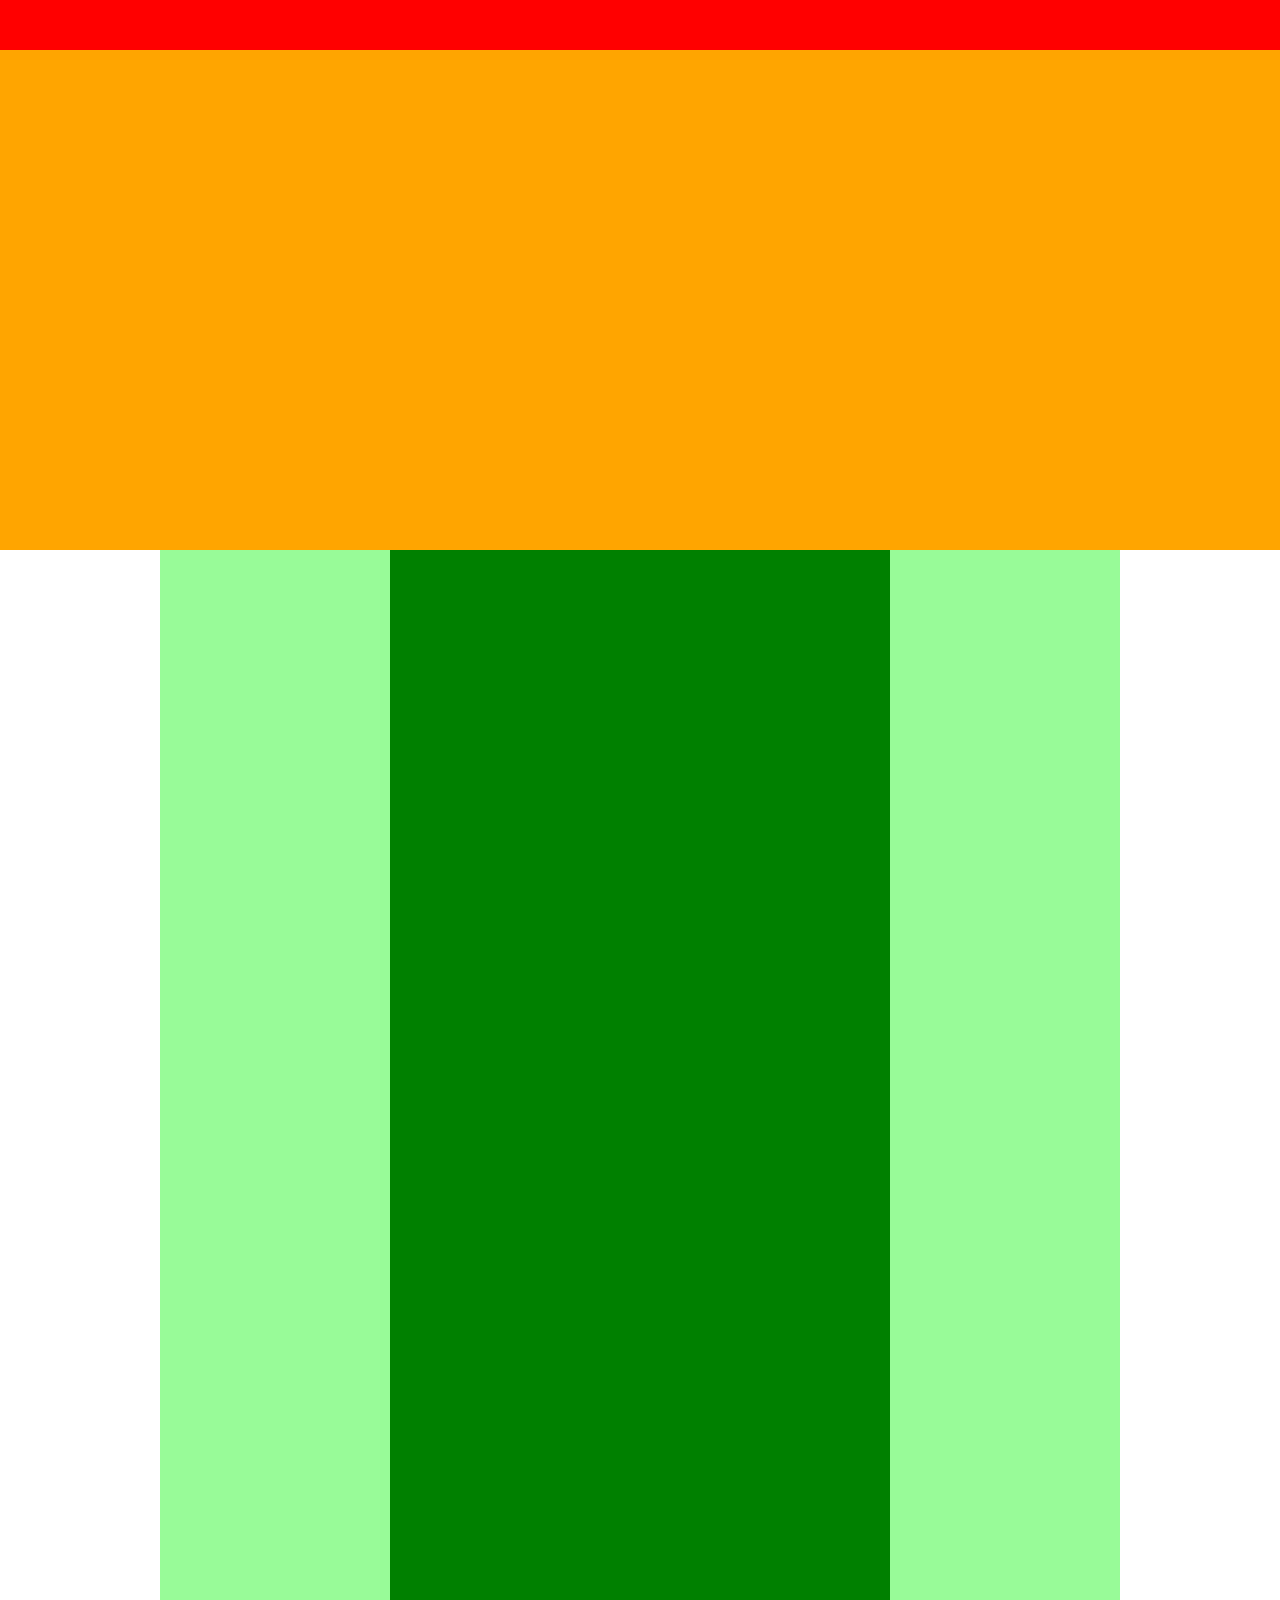
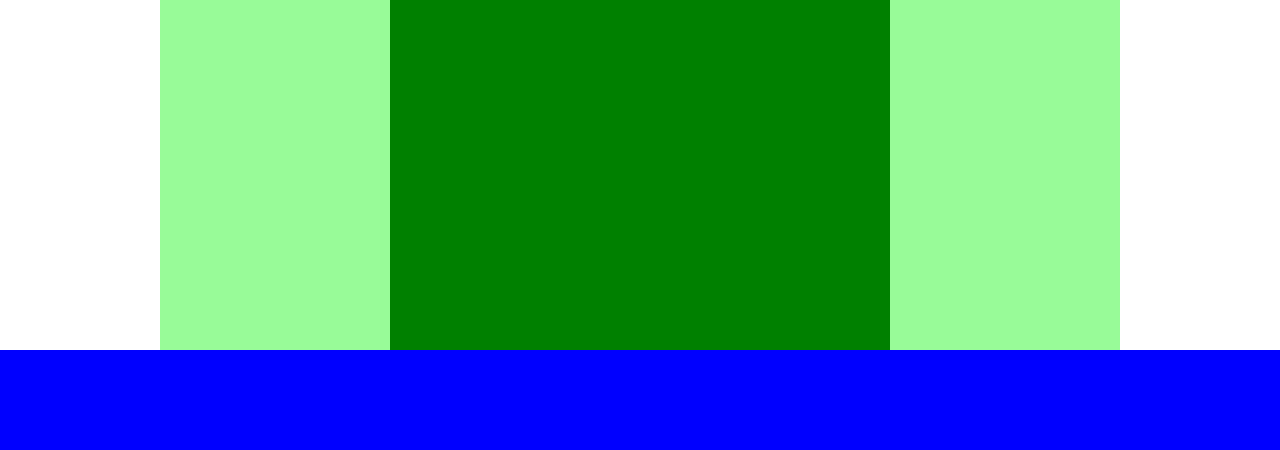
<file: 4章/index.html>
<!DOCTYPE html>
<html lang="en">
<head>
  <meta charset="UTF-8">
  <meta name="viewport" content="width=device-width, initial-scale=1.0">
  <title>4章演習問題</title>
  <link rel="stylesheet" href="style.css">
</head>
<body>
  <div class="header"></div>

  <div class="main-visual"></div>

  <div class="main clearfix">
    <div class="main-content"></div>
  </div>

  <div class="footer"></div>
</body>
</html>
</file>
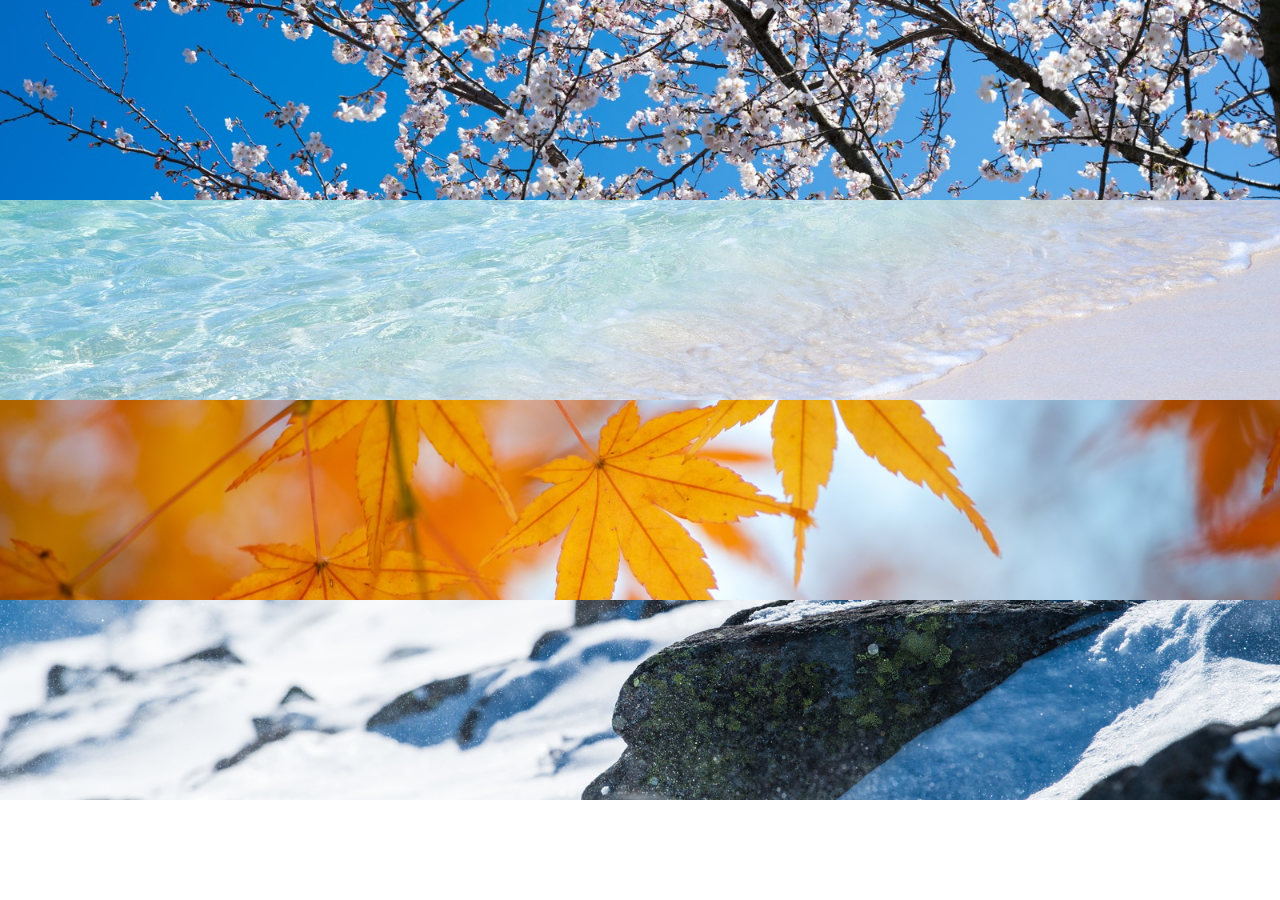
<file: 6章/index.html>
<!DOCTYPE html>
<html lang="ja">
<head>
  <meta charset="UTF-8">
  <meta name="viewport" content="width=device-width, initial-scale=1.0">
  <title>6章演習</title>
  <link rel="stylesheet" href="style.css">
</head>
<body>
  <div class="box1"></div>
  <div class="box2"></div>
  <div class="box3"></div>
  <div class="box4"></div>
</body>
</html>
</file>
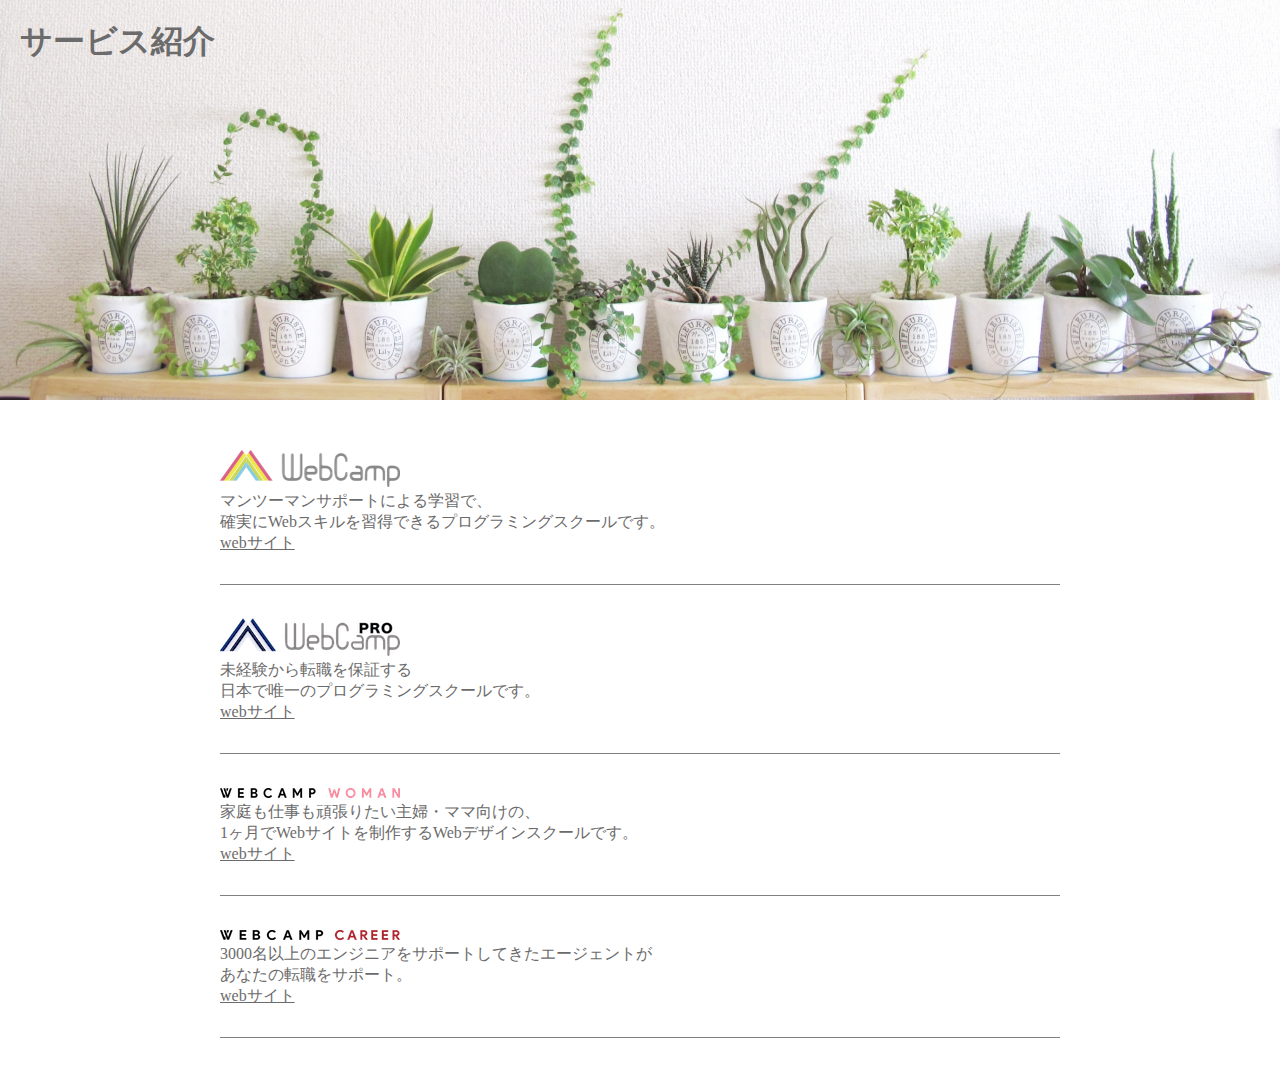
<file: 7章/index.html>
<!DOCTYPE html>
<html lang="ja">
<head>
  <meta charset="UTF-8">
  <meta name="viewport" content="width=device-width, initial-scale=1.0">
  <title>7章演習</title>
  <link rel="stylesheet" href="style.css">
</head>
<body>
  <div class="header-image">
    <h1>サービス紹介</h1>
  </div>
  <main>
    <div class="item-box">
      <div class="item clearfix">
        <img class="item-image" src="img/wc-logo.png">
        <section class="text">
          <p>
            マンツーマンサポートによる学習で、<br>
            確実にWebスキルを習得できるプログラミングスクールです。
          </p>
          <a href="index.html">webサイト</a>
        </section>
      </div>
    </div>
    <div class="item-box">
      <div class="item clearfix">
        <img class="item-image" src="img/wcp-logo.png">
        <section class="text">
          <p>
            未経験から転職を保証する<br>
            日本で唯一のプログラミングスクールです。
          </p>
          <a href="index.html">webサイト</a>
        </section>
      </div>
    </div>
    <div class="item-box">
      <div class="item clearfix">
        <img class="item-image" src="img/wcw-logo.png">
        <section class="text">
          <p>
            家庭も仕事も頑張りたい主婦・ママ向けの、<br>
            1ヶ月でWebサイトを制作するWebデザインスクールです。
          </p>
          <a href="index.html">webサイト</a>
        </section>
      </div>
    </div>
    <div class="item-box">
      <div class="item clearfix">
        <img class="item-image" src="img/wcc-logo.png">
        <section class="text">
          <p>
            3000名以上のエンジニアをサポートしてきたエージェントが<br>
            あなたの転職をサポート。
          </p>
          <a href="index.html">webサイト</a>
        </section>
      </div>
    </div>
  </main>
</body>
</html>
</file>
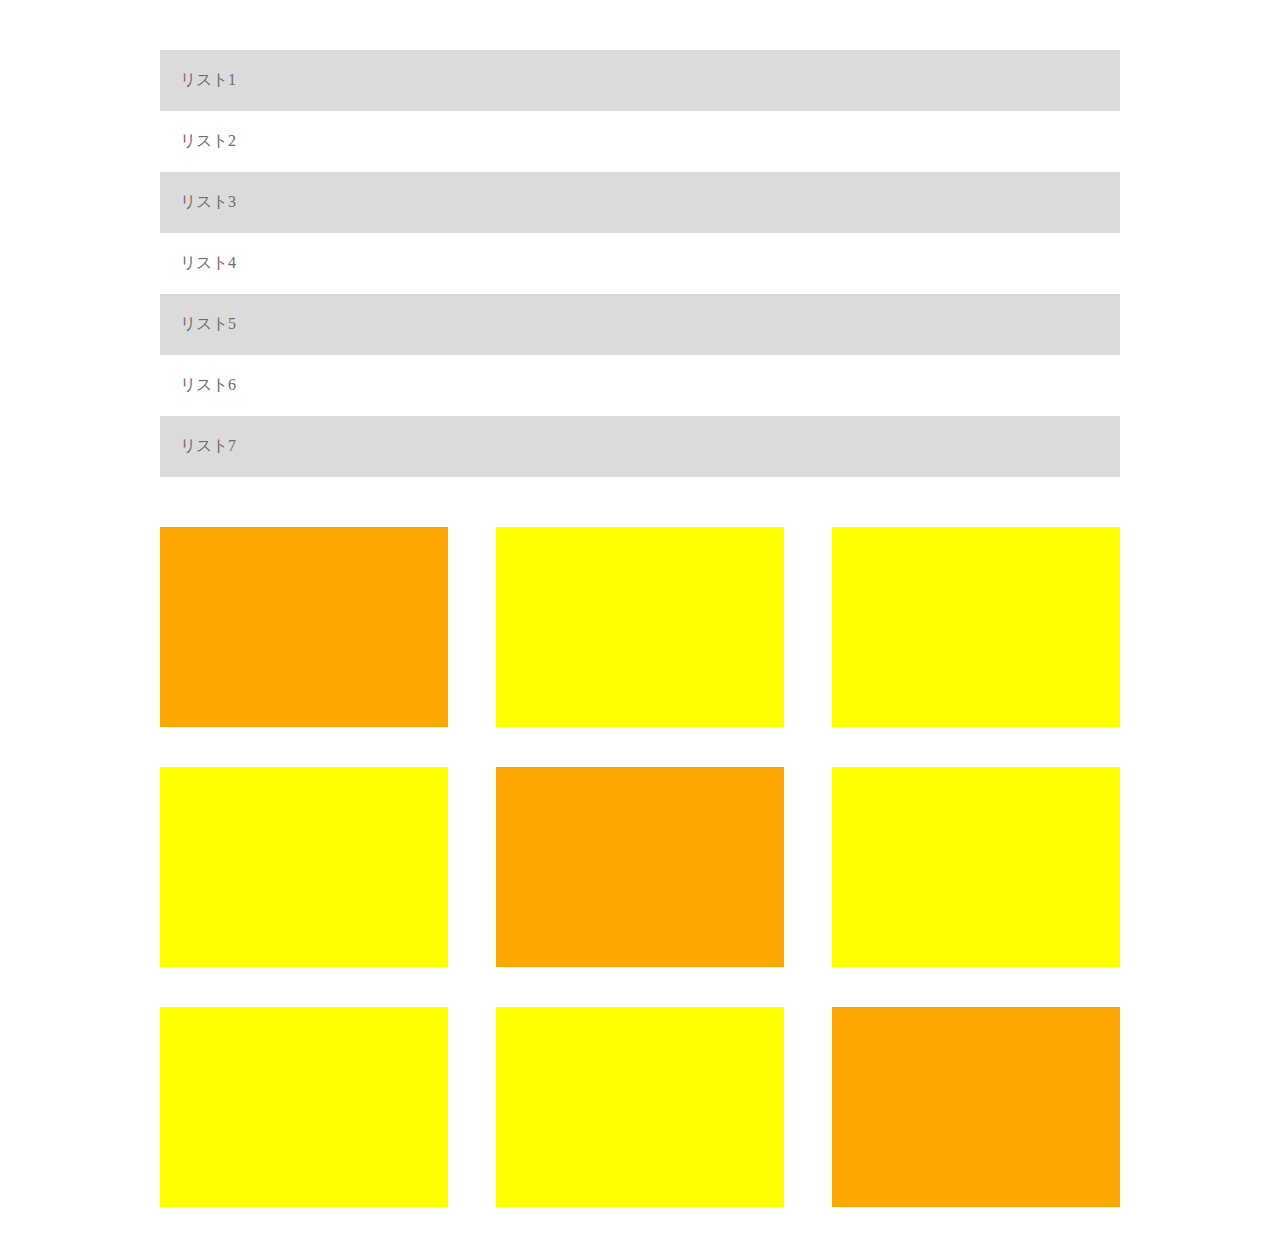
<file: 8章/index.html>
<!DOCTYPE html>
<html lang="ja">
<head>
  <meta charset="UTF-8">
  <meta name="viewport" content="width=device-width, initial-scale=1.0">
  <title>8章演習</title>
  <link rel="stylesheet" href="style.css">
</head>
<body>
  <div class="lists">
    <div class="list">リスト1</div>
    <div class="list">リスト2</div>
    <div class="list">リスト3</div>
    <div class="list">リスト4</div>
    <div class="list">リスト5</div>
    <div class="list">リスト6</div>
    <div class="list">リスト7</div>
  </div>
  <div class="boxes clearfix">
    <div class="box"></div>
    <div class="box"></div>
    <div class="box"></div>
    <div class="box"></div>
    <div class="box"></div>
    <div class="box"></div>
    <div class="box"></div>
    <div class="box"></div>
    <div class="box"></div>
  </div>
</body>
</html>
</file>
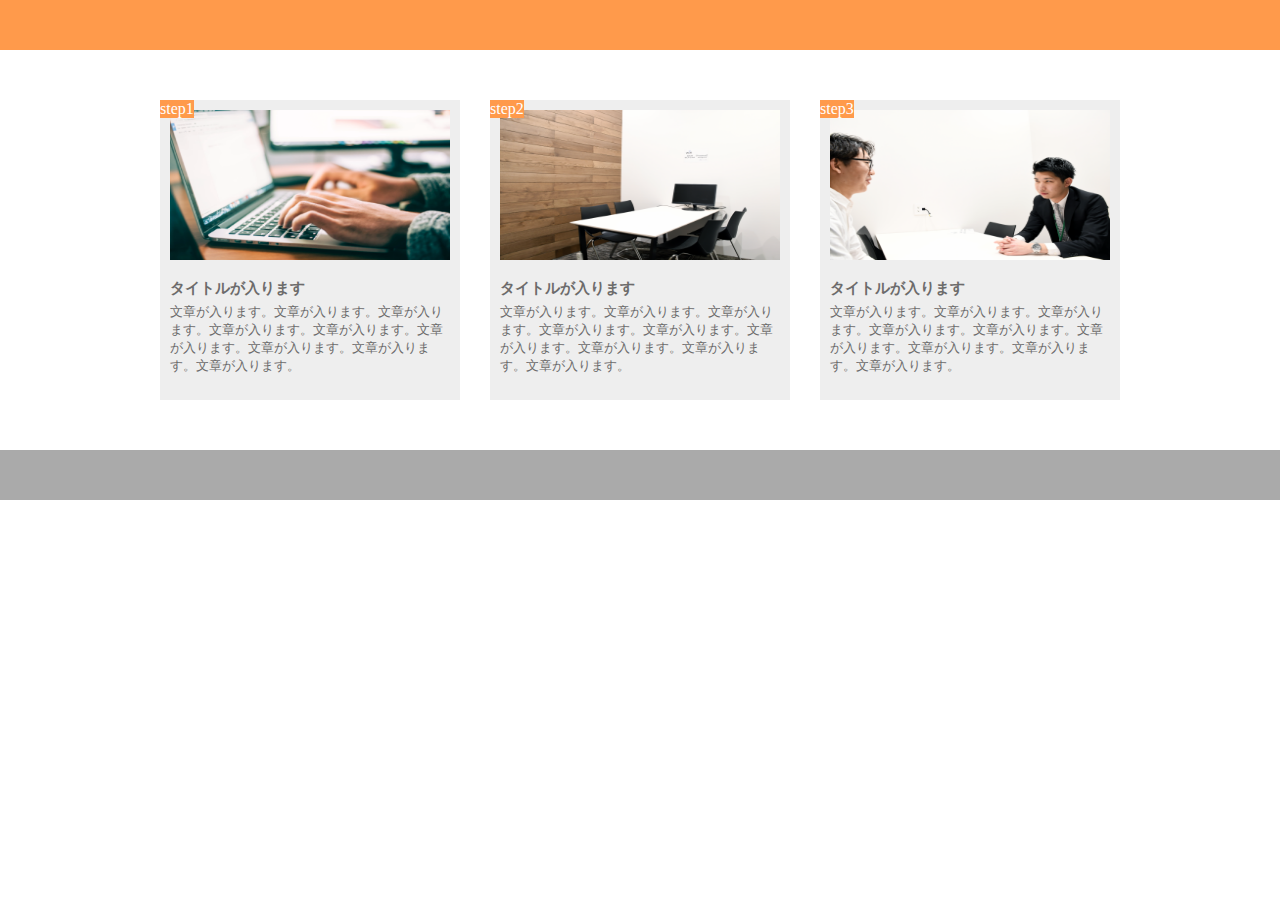
<file: 9章/index.html>
<!DOCTYPE html>
<html lang="ja">
<head>
  <meta charset="UTF-8">
  <meta name="viewport" content="width=device-width, initial-scale=1.0">
  <title>9章演習</title>
  <link rel="stylesheet" href="style.css">
</head>
<body>
  <header></header>
  <main class="clearfix">
    <div class="content-box">
        <img src="img/flow01.png">
        <p class="tag">step1</p>
        <h3 class="title">タイトルが入ります</h3>
        <p class="text">文章が入ります。文章が入ります。文章が入ります。文章が入ります。文章が入ります。文章が入ります。文章が入ります。文章が入ります。文章が入ります。</p>
    </div>
    <div class="content-box">
        <img src="img/flow02.png">
        <p class="tag">step2</p>
        <h3 class="title">タイトルが入ります</h3>
        <p class="text">文章が入ります。文章が入ります。文章が入ります。文章が入ります。文章が入ります。文章が入ります。文章が入ります。文章が入ります。文章が入ります。</p>
    </div>
    <div class="content-box">
        <img src="img/flow03.png">
        <p class="tag">step3</p>
        <h3 class="title">タイトルが入ります</h3>
        <p class="text">文章が入ります。文章が入ります。文章が入ります。文章が入ります。文章が入ります。文章が入ります。文章が入ります。文章が入ります。文章が入ります。</p>
    </div>
  </main>
  <footer></footer>
</body>
</html>
</file>
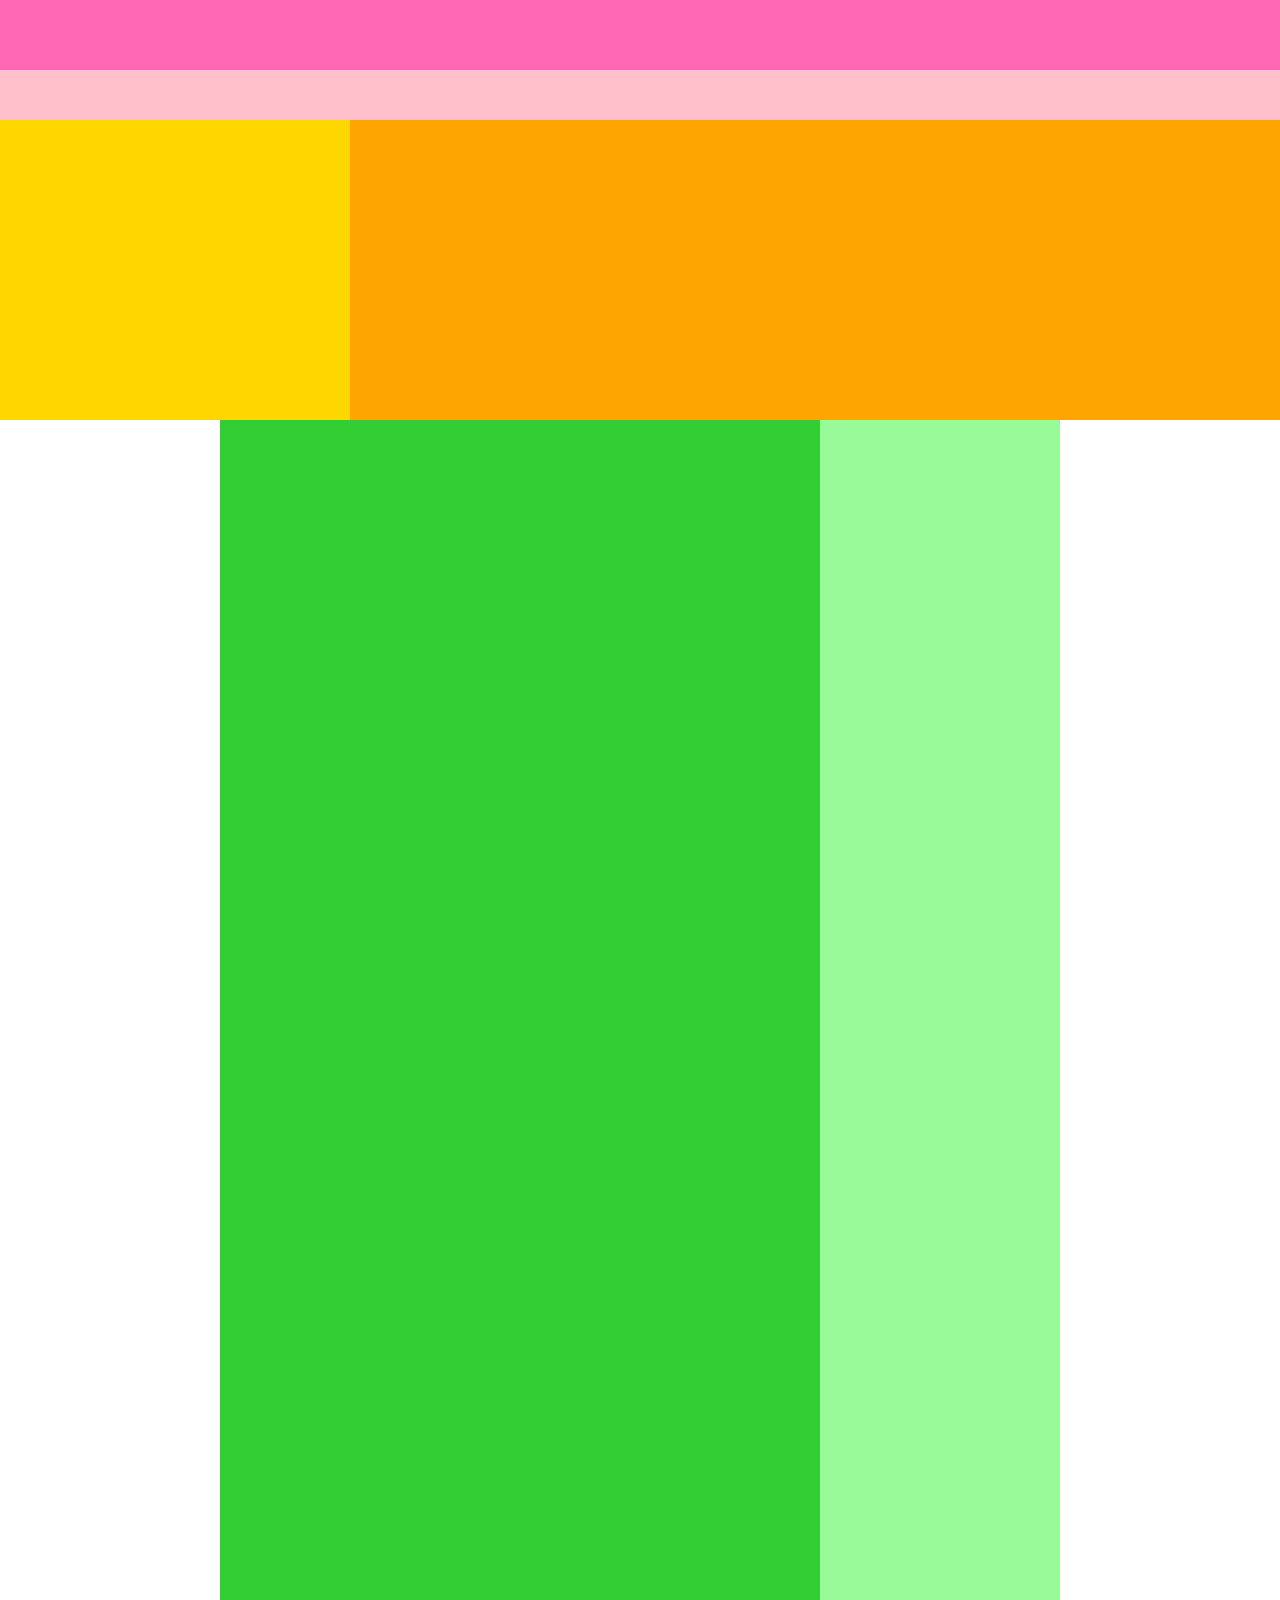
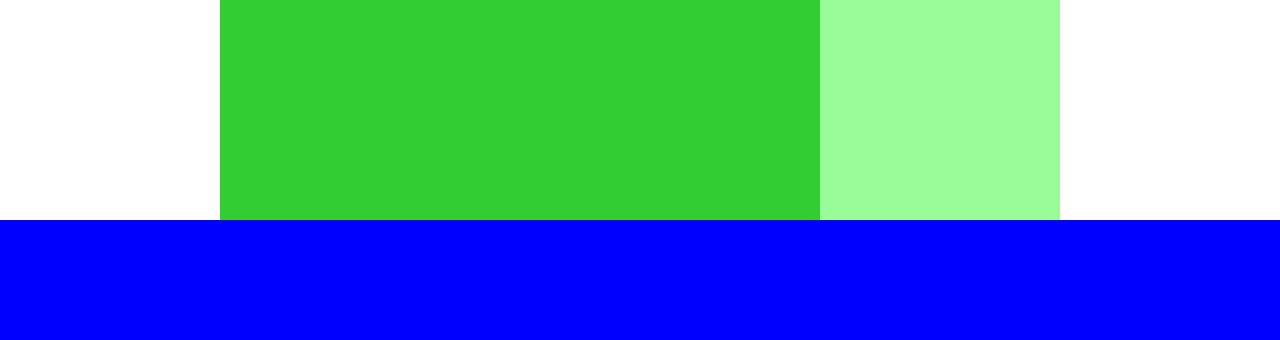
<file: 4章/caravan/index.html>
<!DOCTYPE html>
<html lang="ja">
<head>
  <meta charset="UTF-8">
  <meta name="viewport" content="width=device-width, initial-scale=1.0">
  <title>CARAVAN</title>
  <link rel="stylesheet" href="style.css">
</head>
<body>
  <div class="header">
    <div class="header-top"></div>
    <div class="header-bottom"></div>
  </div>

  <div class="main-visual">
    <div class="main-visual-content"></div>
  </div>

  <div class="main clearfix">
    <div class="blog"></div>
    <div class="sidebar"></div>
  </div>

  <div class="footer"></div>
</body>
</html>
</file>
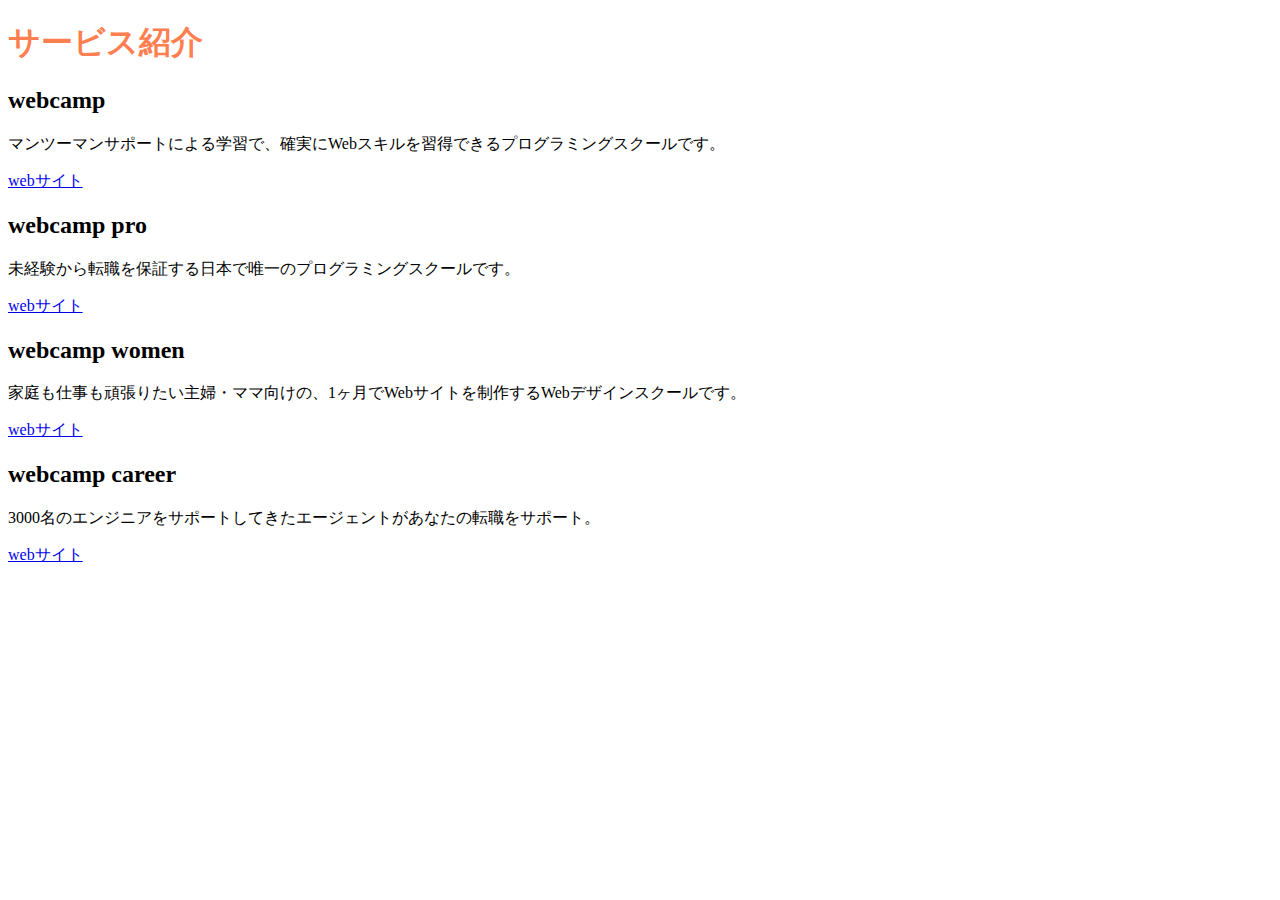
<file: 2章/sample.html>
<!DOCTYPE HTML>
<html>
<head>
  <meta charset="UTF-8">
  <title>2章演習問題</title>
  <link rel="stylesheet" href="style.css">
</head>
<body>
  <h1>サービス紹介</h1>

  <h2>webcamp</h2>

  <p>マンツーマンサポートによる学習で、確実にWebスキルを習得できるプログラミングスクールです。</p>
  <a href="yahoo.co.jp">webサイト</a>

  <h2>webcamp pro</h2>
  <p>未経験から転職を保証する日本で唯一のプログラミングスクールです。</p>
  <a href="yahoo.co.jp">webサイト</a>

  <h2>webcamp women</h2>
  <p>家庭も仕事も頑張りたい主婦・ママ向けの、1ヶ月でWebサイトを制作するWebデザインスクールです。</p>
  <a href="yahoo.co.jp">webサイト</a>

  <h2>webcamp career</h2>
  <p>3000名のエンジニアをサポートしてきたエージェントがあなたの転職をサポート。</p>
  <a href="yahoo.co.jp">webサイト</a>
</body>
</html>
</file>
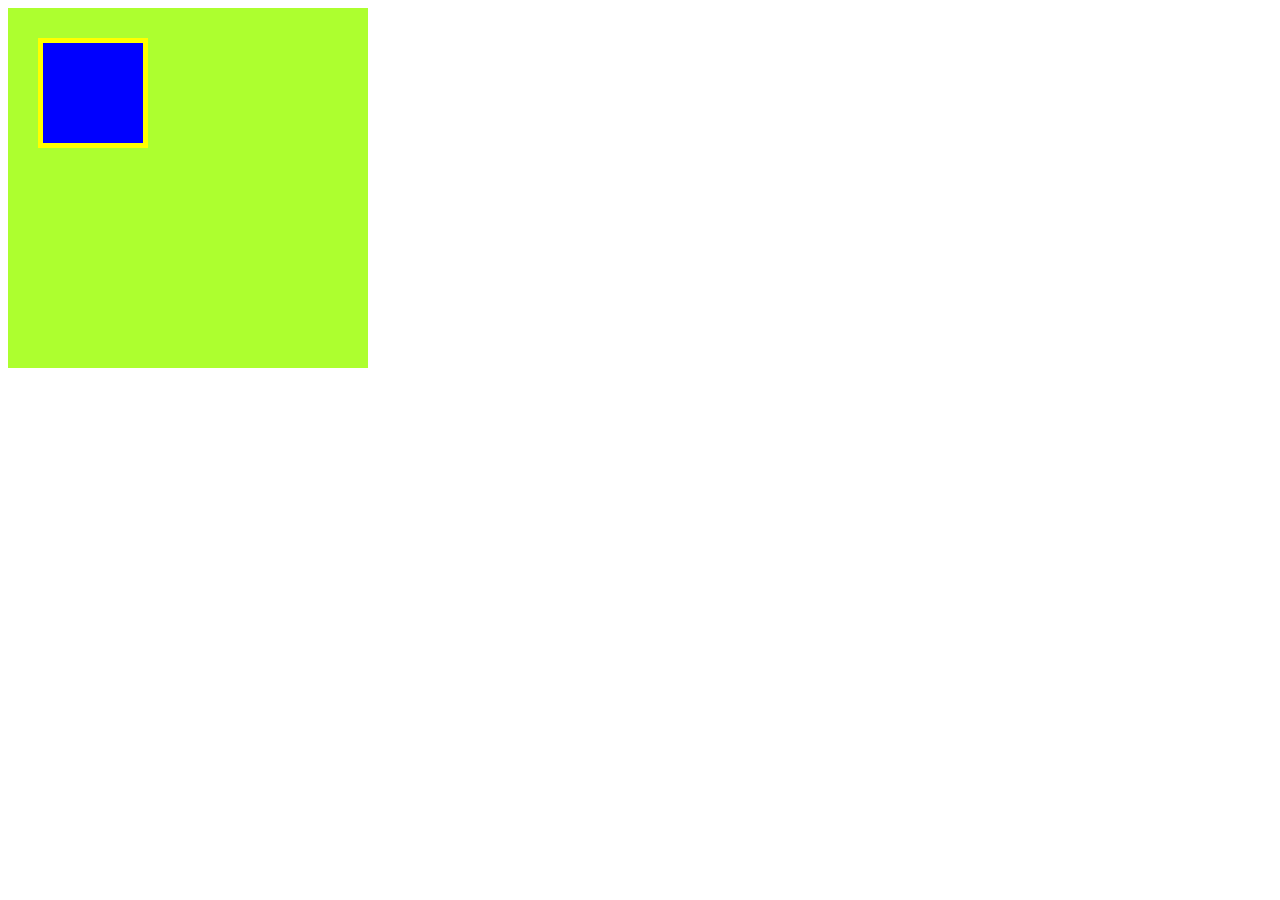
<file: 3章/box.html>
<!DOCTYPE html>
<html lang="ja">
<head>
  <meta charset="UTF-8">
  <meta name="viewport" content="width=device-width, initial-scale=1.0">
  <title>BOX</title>
  <link rel="stylesheet" href="box.css">
</head>
<body>
  <div class="box1">
    <div class="box2"></div>
  </div>
</body>
</html>
</file>
<file: 4章/style.css>
* {
  margin: 0;
  padding: 0;
  box-sizing: border-box;
}
.clearfix::after {
  content: "";
  display: block;
  clear: both;
}
.header {
  width: 100%; 
  height: 50px;
  background-color: red; 
}
.main-visual {
  width: 100%; 
  height: 500px;
  background-color: orange; 
}
.main {
  width: 960px; 
  background-color: palegreen; 
  margin: 0 auto;
}
.main-content{
  width: 500px;
  height: 1400px;
  background-color: green;
  margin: 0 auto;
}
.footer {
  width: 100%; 
  height: 100px; 
  background-color: blue; 
}
</file>
<file: 6章/style.css>
* {
  margin: 0;
  padding: 0;
  box-sizing: border-box;
}
.box1{
  width: 100%;
  height: 200px;
  background-image: url(img/box1.jpg);
  background-size: cover;
  background-position: center;
}
.box2{
  width: 100%;
  height: 200px;
  background-image: url(img/box2.jpg);
  background-size: cover;
  background-position: center;
}
.box3{
  width: 100%;
  height: 200px;
  background-image: url(img/box3.jpg);
  background-size: cover;
  background-position: center;
}
.box4{
  width: 100%;
  height: 200px;
  background-image: url(img/box4.jpg);
  background-size: cover;
  background-position: center;
}
</file>
<file: 7章/style.css>
* {
  margin: 0;
  padding: 0;
  box-sizing: border-box;
  color: #6c6b6b;
}
.clearfix::after {
  content: "";
  display: block;
  clear: both;
}
.header-image{
  height: 400px;
  padding: 20px;
  background-image: url(img/mv.jpg);
  background-size: cover;
  background-position: bottom;
}
main{
  padding-top: 20px;
  padding-bottom: 50px;
  width: 840px;
  margin: 0 auto;
}
.item-box{
  padding: 30px 0;
  border-bottom: 1px solid grey;
}
</file>
<file: 8章/style.css>
* {
  margin: 0;
  padding: 0;
  box-sizing: border-box;
  color: #6c6b6b;
}
.clearfix::after {
  content: "";
  display: block;
  clear: both;
}
.lists{
  width: 960px;
  padding: 50px 0;
  margin: 0 auto;
}
.list{
  padding: 20px;
}
.list:nth-child(odd){
  background-color: rgb(219, 219, 219);
}
.boxes{
  width: 960px;
  margin: 0 auto 10px auto;
}
.box{
  width: 30%;
  height: 200px;
  margin: 0 5% 40px 0;
  background-color: yellow;
  float: left;
}
.box:nth-child(1){
  background-color: orange;
}
.box:nth-child(3){
  margin-right: 0;
}
.box:nth-child(5){
  background-color: orange;
}
.box:nth-child(6){
  margin-right: 0;
}
.box:nth-child(9){
  margin-right: 0;
  background-color: orange;
}
</file>
<file: 9章/style.css>
* {
  margin: 0;
  padding: 0;
  box-sizing: border-box;
  color: #6c6b6b;
}
.clearfix::after {
  content: "";
  display: block;
  clear: both;
}
header{
  width: 100%;
  height: 50px;
  background-color: #FF9A4B;
}
main{
  width: 960px;
  margin: 50px auto;
}
.content-box{
  position: relative;
  height: 300px;
  width: 300px;
  background-color: #EEEEEE;
  padding: 10px;
  margin-right: 30px;
  float: left;
}
.content-box:nth-child(3){
  margin: 0;
}
img{
  height: 150px;
  width: 280px;
}
.tag{
  color: white;
  background-color: #FF9A4B;
  position: absolute;
  top: 0;
  left: 0;
}
.title{
  margin: 15px 0 5px 0;
  font-size: 15px;
}
.text{
  font-size: 13px;
}
footer{
  width: 100%;
  height: 50px;
  background-color: #AAAAAA;
}

@media screen and (max-width:768px) {
  header{
    width: 100%;
  }
  main{
    width: 100%;
  }
  .content-box{
    width: 90%;
    margin: 20px auto;
    float: none;
  }
  .content-box:nth-child(3){
    margin: 20px auto;
  }
  img{
    height: 150px;
    width: 100%;
  }
}
</file>
<file: 4章/caravan/style.css>
* {
  margin: 0;
  padding: 0;
  box-sizing: border-box;
}
.clearfix::after {
  content: "";
  display: block;
  clear: both;
}
.header {
  width: 100%; 
  height: 120px;
  background-color: red; 
}
.header-top {
  width: 100%; 
  height: 70px;
  background-color: hotpink; 
}
.header-bottom {
  width: 100%; 
  height: 50px; 
  background-color: pink; 
}
.main-visual {
  width: 100%; 
  height: 300px;
  background-color: orange; 
}
.main-visual-content {
  width: 350px; 
  height: 300px; 
  background-color: gold; 
}
.main {
  width: 840px; 
  background-color: green; 
  margin: 0 auto;
}
.blog {
  width: 600px; 
  height: 1400px; 
  background-color: limegreen; 
  float: left;
}
.sidebar {
  width: 240px; 
  height: 1400px; 
  background-color: palegreen; 
  float: left;
}
.footer {
  width: 100%; 
  height: 120px; 
  background-color: blue; 
}
</file>
<file: 2章/style.css>
h1{color: coral;}
</file>
<file: 3章/box.css>
.box1 {
  width: 300px;
  height: 300px;
  background-color: greenyellow; 
  padding: 30px;
}
.box2 {
  width: 100px;
  height: 100px;
  background-color: blue;
  border: 5px solid yellow;
}
</file>
